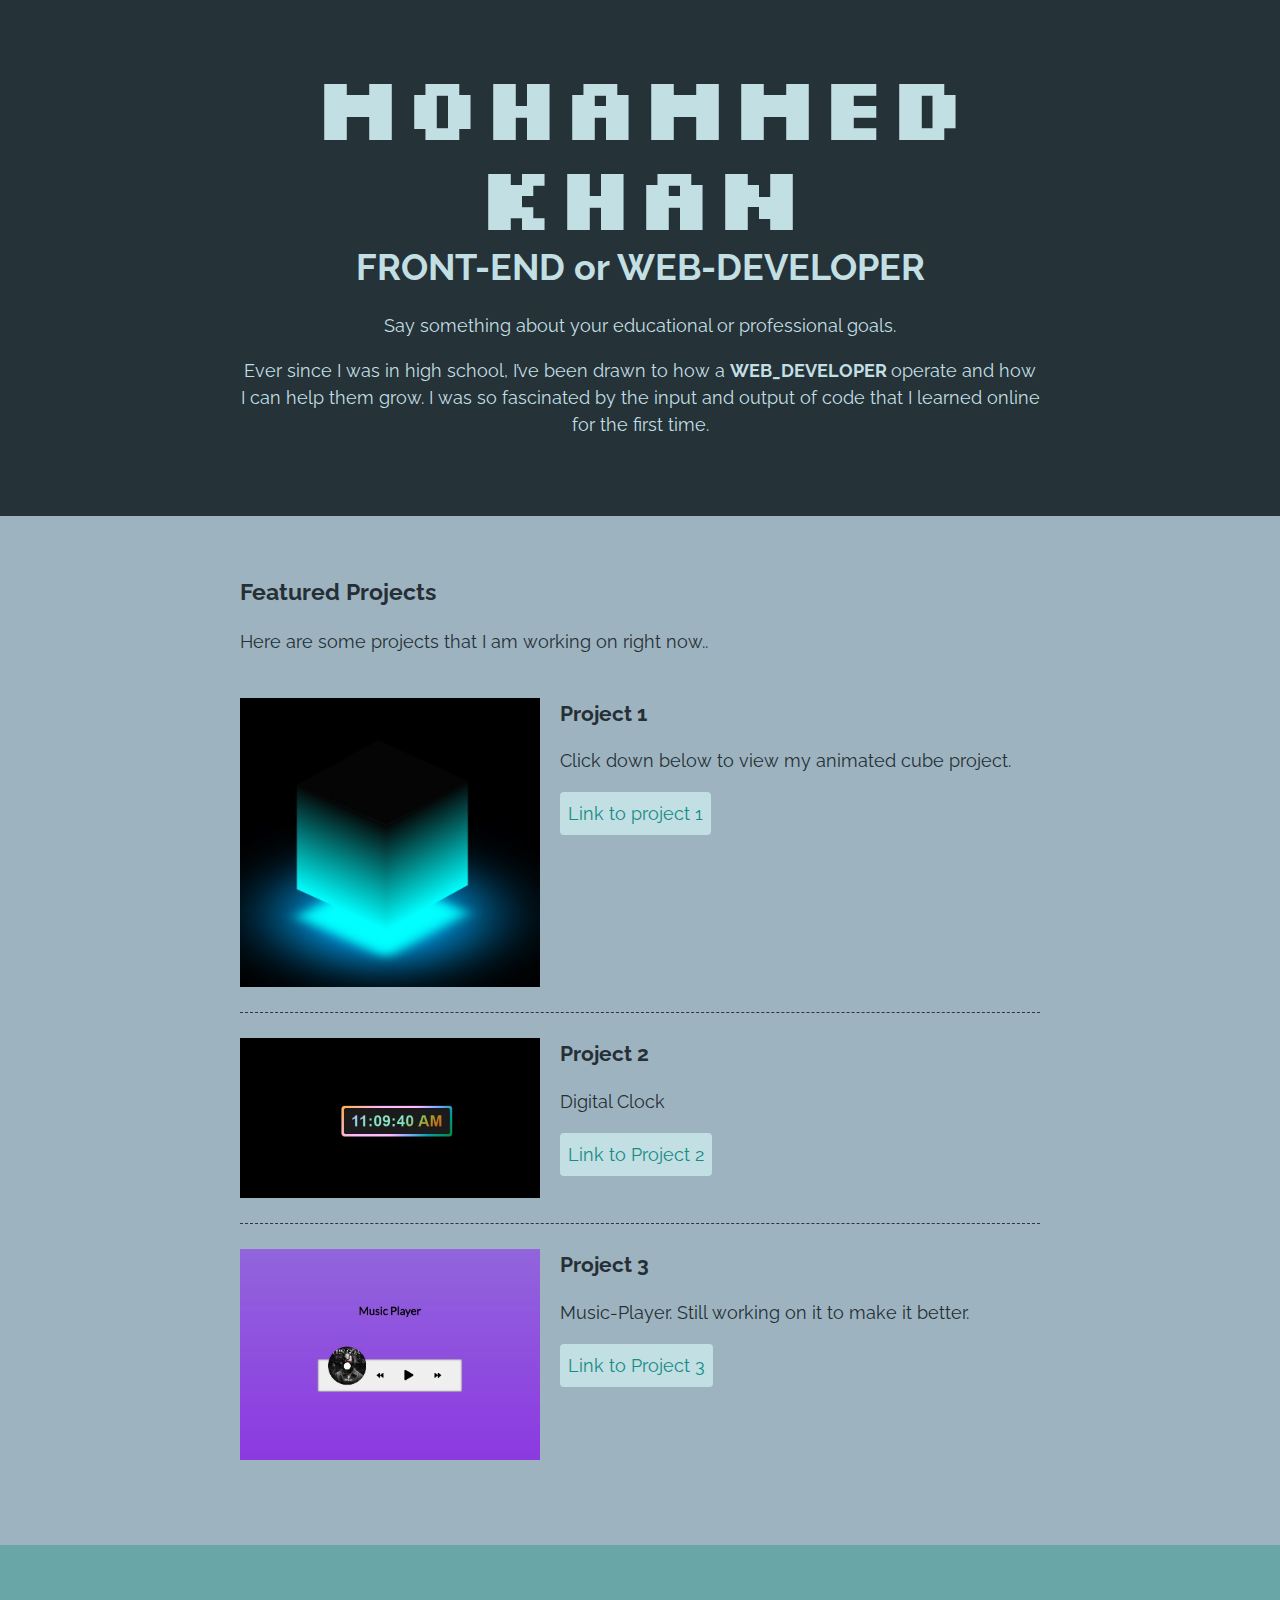
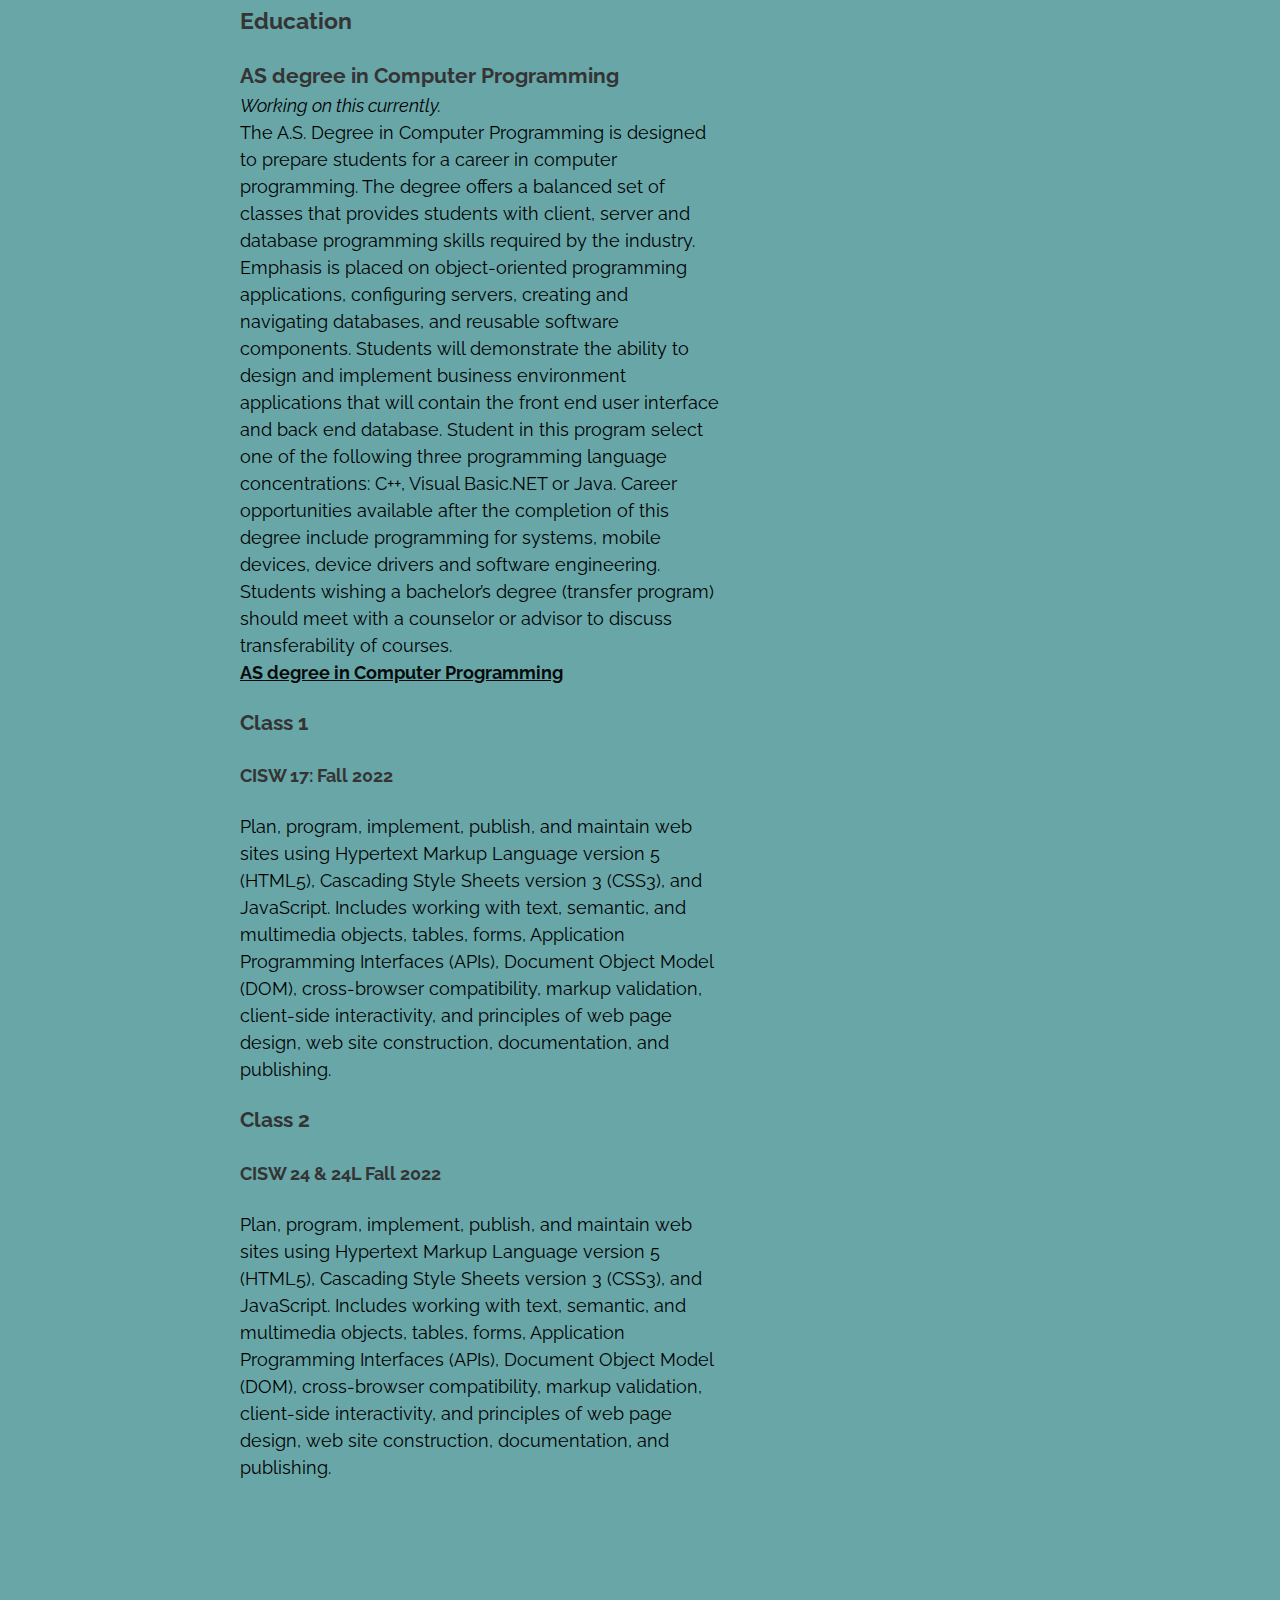
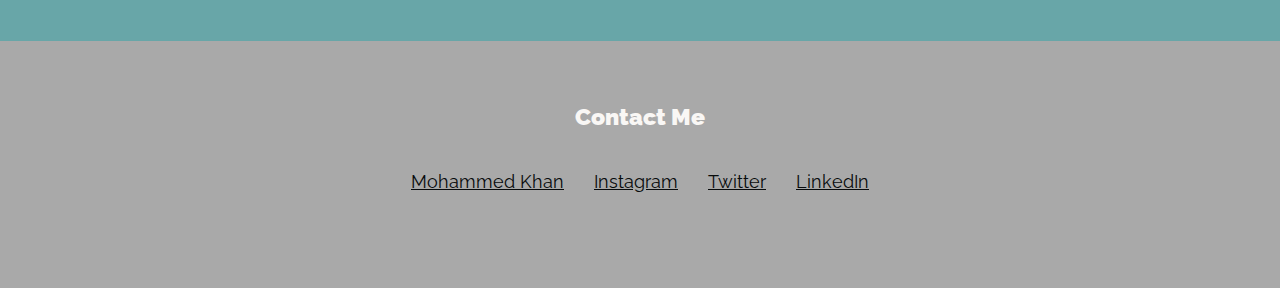
<file: midterm/index.html>
<!DOCTYPE html>
<html lang="en">

    <head>
        <meta charset="UTF-8">
        <meta name="viewport" content="width=device-width, initial-scale=1.0">
        <title>MOHAMMED KHAN PROFILE</title>
        <!-- Add your own choice of Google Web Fonts -->
        <link rel="preconnect" href="https://fonts.googleapis.com">
<link rel="preconnect" href="https://fonts.gstatic.com" crossorigin>
<link href="https://fonts.googleapis.com/css2?family=Raleway:ital,wght@1,200&family=Silkscreen&display=swap" rel="stylesheet">


        <link rel="stylesheet" href="styles.css">
    <!--
    Name: Mohammed Khan
    Assignment Name: Midterm - Student Portfolio
    Date: 10/20/2022
-->
    </head>

    <body>
        <main>
            <!-- ***************  ABOUT / PROFILE  **************** -->
            <header>
                <div class="content-wrap">
                    <h1>MOHAMMED KHAN</h1>
                    <h2>FRONT-END or WEB-DEVELOPER</h2>

                    <p>Say something about your educational or professional goals.</p>
                    <!-- e.g. I love building websites, and learning to code! -->
                    <p>Ever since I was in high school, I’ve been drawn to how a <b> WEB_DEVELOPER </b> operate and how I can help them grow. I was so fascinated by the input and output of code that I learned online for the first time. </p>
                    <!-- e.g. I spent my weekends in the mountains hiking with my friends. -->
                </div>
            </header>

            <!-- ************ PROJECTS / PORTFOLIO  ************** -->
            <!-- This section will contain some projects you are working on in school, or out of school
            You can put your clubs or other affiliations here -->

            <section class="projects">
                <div class="content-wrap divider">
                    <h2>Featured Projects</h2>
                    <p>Here are some projects that I am working on right now.</a>.</p>

                    <!-- Project 1 -->
                    <section class="project-item">
                        <!-- Add an image to feature your project -->
                        <img src="cube glow.jpg" alt="Glow cube">
                        <h3>Project 1</h3>
                        <p> Click down below to view my animated cube project.</p>
                        <a class="btn" href="./code glow/index.html" target="_blank"> Link to  project 1 </a>
                    </section>

                    <!-- Project 2 -->
                    <section class="project-item">
                        <!-- Add an image to feature your project -->
                        <img src="digital clock.jpg" alt="Digital Clock">
                        <h3>Project 2</h3>
                        <p> Digital Clock </p>
                        <a class="btn" href="./digitalclock/index.html" target="_blank">Link to Project 2</a> 
                    </section>

                    <!-- Project 3 -->
                    <section class="project-item">
                        <!-- Add an image to feature your project -->
                        <img src="music player.jpg" alt="Music Player">
                        <h3>Project 3</h3>
                        <p>Music-Player. Still working on it to make it better.</p>
                        <a class="btn" href="./music player/index.html" target="_blank"> Link to Project 3 </a> 
                    </section>
                </div>
            </section>

            <!-- *************  EDUCATION & CERTIFICATIONS *********** -->

            <!-- Here is where you will list your classes and the degree you are pursuing -->
            <section class="education">
                <div class="content-wrap item-details">
                    <h2>Education</h2>

                    <!-- If you are working on the certificate, add this here, or put in your own program information -->
                    <section>
                        <h3>AS degree in Computer Programming</h3>
                        <p>Working on this currently.</p>
                        <p>The A.S. Degree in Computer Programming is designed to prepare students for a career in computer programming. The degree offers a balanced set of classes that provides students with client, server and database programming skills required by the industry. Emphasis is placed on object-oriented programming applications, configuring servers, creating and navigating databases, and reusable software components. Students will demonstrate the ability to design and implement business environment applications that will contain the front end user interface and back end database. Student in this program select one of the following three programming language concentrations: C++, Visual Basic.NET or Java. Career opportunities available after the completion of this degree include programming for systems, mobile devices, device drivers and software engineering. Students wishing a bachelor’s degree (transfer program) should meet with a counselor or advisor to discuss transferability of courses.</p>
                        <!-- https://catalog.mtsac.edu/programs/programsaz/computer-programming/cis-professional-certificate-web-programming/ -->
                        <a class="btn"
                            href="https://catalog.mtsac.edu/programs/programsaz/computer-programming/computer-programming/"
                            target="_blank"> <b>AS degree in Computer Programming </b></a>
                    </section>

                    <!-- List your classes here -->
                    <section>
                        <h3>Class 1</h3>
                        <p> <h4> CISW 17: Fall 2022 </h4> </p>
                        <p>Plan, program, implement, publish, and maintain web sites using Hypertext Markup Language version 5 (HTML5), Cascading Style Sheets version 3 (CSS3), and JavaScript. Includes working with text, semantic, and multimedia objects, tables, forms, Application Programming Interfaces (APIs), Document Object Model (DOM), cross-browser compatibility, markup validation, client-side interactivity, and principles of web page design, web site construction, documentation, and publishing.</p>
                    </section>

                    <section>
                        <h3>Class 2</h3>
                        <p> <h4> CISW 24 & 24L  Fall 2022 </h4></p>
                        <p>Plan, program, implement, publish, and maintain web sites using Hypertext Markup Language version 5 (HTML5), Cascading Style Sheets version 3 (CSS3), and JavaScript. Includes working with text, semantic, and multimedia objects, tables, forms, Application Programming Interfaces (APIs), Document Object Model (DOM), cross-browser compatibility, markup validation, client-side interactivity, and principles of web page design, web site construction, documentation, and publishing.</p>
                    </section>
                </div>
            </section>

            <!-- ************  CONTACT INFO / SOCIAL MEDIA  ************ -->
            <footer>
                <div class="content-wrap">
                    <h2><b>Contact Me</b></h2>

                    <!-- Social media and contact links. Add or remove any networks. -->
                    <ul class="contact-list">
                        <li><a href="mailto:mzskhan626@gmail.com">Mohammed Khan</a></li>
                        <li><a href="https://www.instagram.com/" target="_blank">Instagram</a></li>
                        <li><a href="https://twitter.com/?lang=en" target="_blank">Twitter</a></li>
                        <li><a href="https://www.linkedin.com/" target="_blank">LinkedIn</a></li>
                    </ul>
                </div>
            </footer>
        </main>
    </body>

</html>
</file>
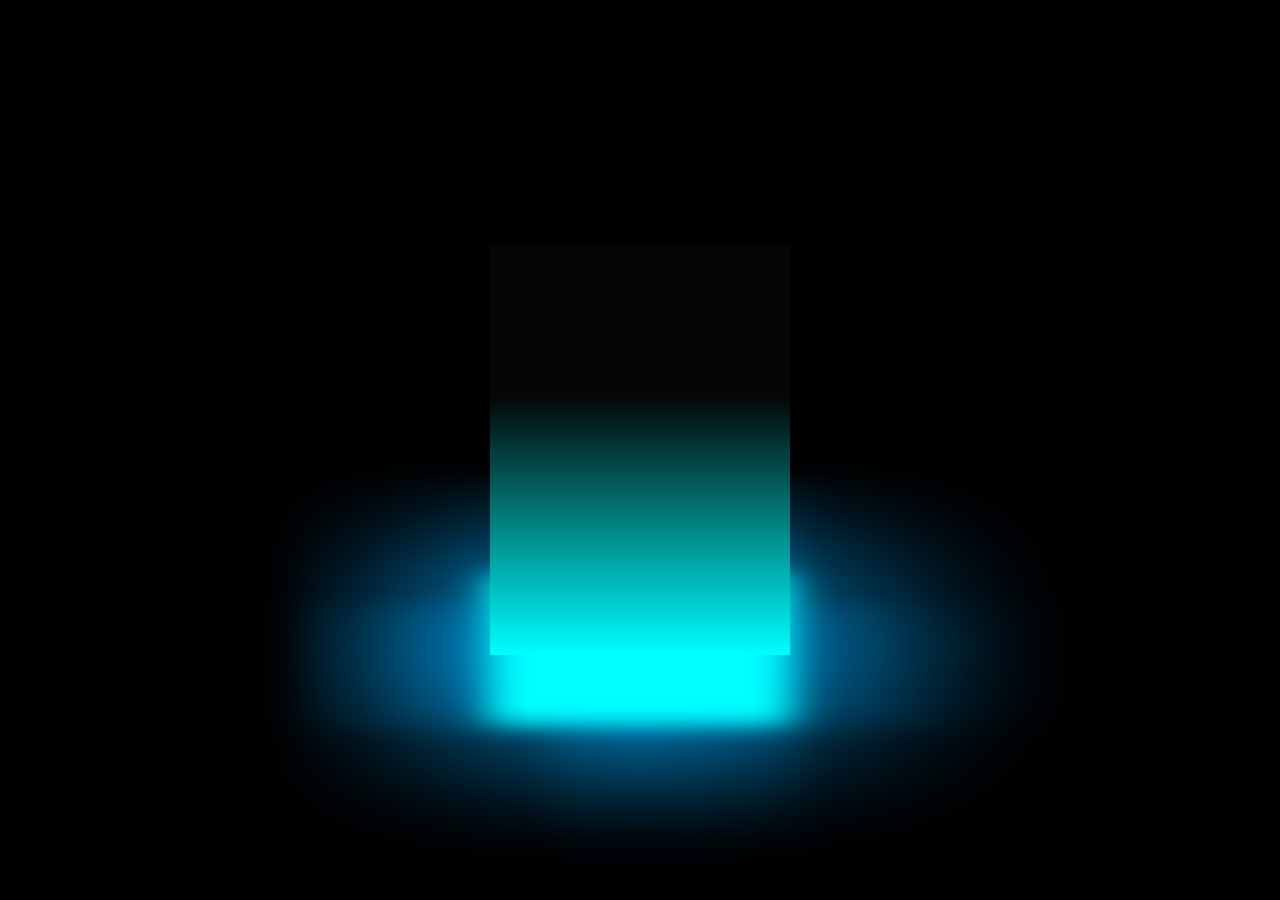
<file: midterm/code glow/index.html>
<!--<!DOCTYPE html>
<html lang="en">
  <head>
    <meta charset="UTF-8">
    <meta name="viewport" content="width=device-width, initial-scale=1.0">
    <meta http-equiv="X-UA-Compatible" content="ie=edge">
    <title> 3D Glowing cube in CSS only</title>
    <link rel="stylesheet" href="style.css">
  </head>
  <body>
    	<div class="cube">
	<div class= "top"></div>
	<span style= "--i:0;"></span>
	<span style= "--i:1;"></span>
	<span style= "--i:2;"></span>
	<span style= "--i:3;"></span>
  </body>
</html>-->
<!DOCTYPE html>
<html lang="en">
  <head>
    <meta charset="UTF-8" />
    <meta http-equiv="X-UA-Compatible" content="IE=edge" />
    <meta
      name="viewport"
      content="width=device-width, initial-scale=1.0"
    />
    <title>3D Glowing cube in CSS only</title>
    <link rel="stylesheet" href="./style.css" />
  </head>
  <body>
    <div class="cube">
      <div class="top"></div>
      <div>
        <!-- prettier-ignore -->
        <span style="--i:0;"></span>
        <!-- prettier-ignore -->
        <span style="--i:1;"></span>
        <!-- prettier-ignore -->
        <span style="--i:2;"></span>
        <!-- prettier-ignore -->
        <span style="--i:3;"></span>
      </div>
    </div>
  </body>
</html>
</file>
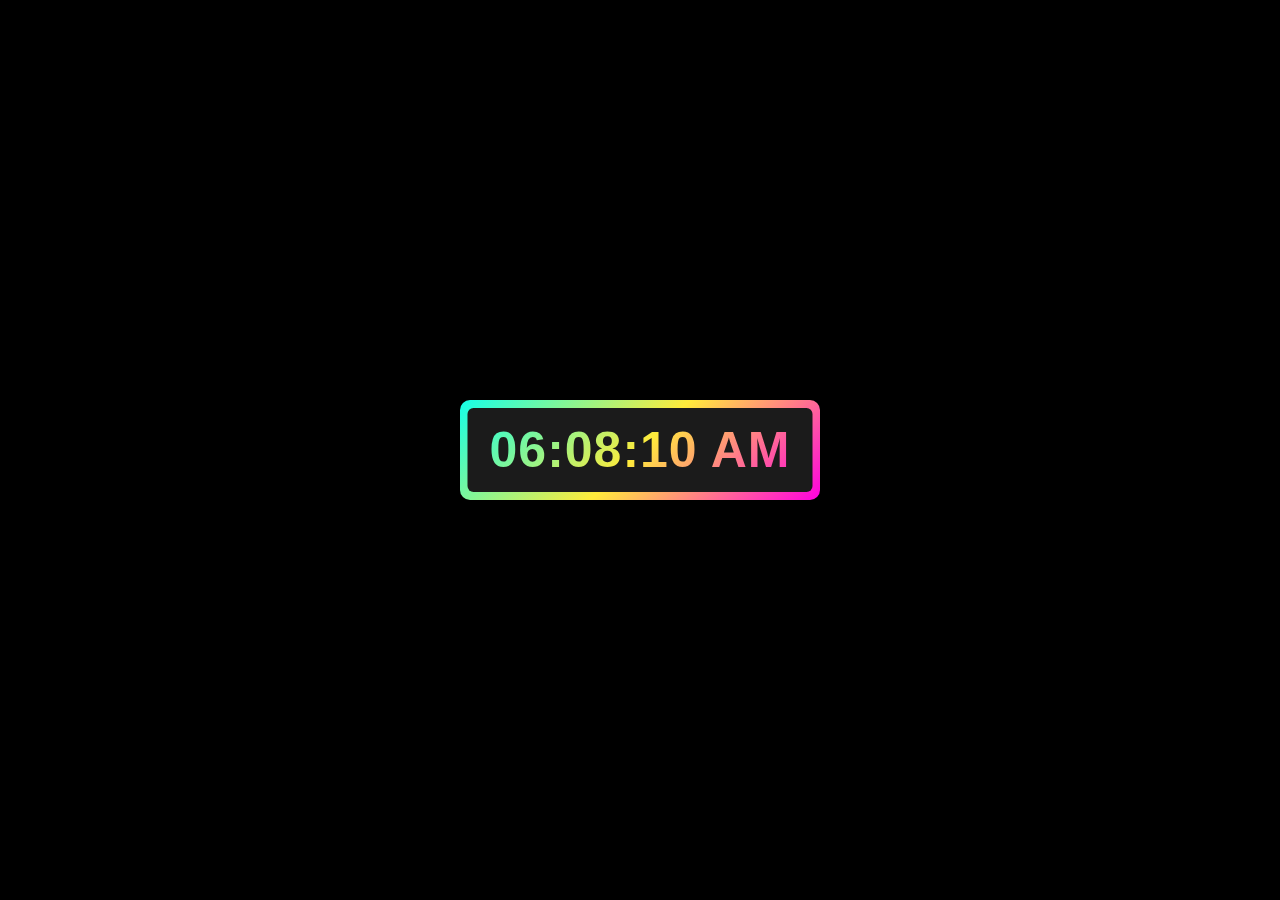
<file: midterm/digitalclock/index.html>
<!DOCTYPE html>
<html lang="en">
<head>
    <meta charset="UTF-8">
    <meta name="viewport" content="width=device-width, initial-scale=1.0">
    <title>Digital clock with Glowing Effect</title>
    <link rel="stylesheet" href="style.css">
</head>
<body>
    <div class="wrapper">
        <div class="display">
            <div id="time"> 12:00:00 PM</div>

        </div>
        <span></span>
        <span></span>
    </div>
    <script>
        setInterval(()=>{
            const time = document.querySelector("#time");
            let date = new Date();
            let hours = date.getHours();
            let minutes = date.getMinutes();
            let second = date.getSeconds();
            let day_night = "AM";
            if(hours > 12){
                day_night = "PM";
                hours = hours - 12;    
            }
            if(hours < 10){
                hours = "0" + hours;
                    
            }
            if(minutes < 10){
                minutes = "0" + minutes;

            }
           /* if(seconds < 10){
                seconds = "0" + seconds;
            }*/ 
        time.textContent = hours + ":" + minutes + ":" + second + " "+ day_night;
        });
    </script>
</body>
</html>
</file>
<file: midterm/styles.css>
/*
COLOR PALETTE
Choose a color palette and paste the hex codes here to use below
https://coolors.co/
#343434 Dark color for fonts on a light background
#F7FFF7 light color for fonts on a dark background
*/


/* Global styles
------------------------------------*/
html {
    box-sizing: border-box;
  }
  *, *:before, *:after {
    box-sizing: inherit;
  }
  
  body {
    color: #343434;
    margin: 0;
    padding: 0;
    font-family: 'Raleway', sans-serif;
    font-size: 18px;
    line-height: 1.5;
  }
  img {
    width: 300px;
  }
  a {
     color: #6A8DA0;
  }
  a:hover {
    text-decoration: none;
  }
  h1 {
    font-size: 5em;
    line-height: 1;
    font-family: 'Silkscreen', cursive;
  }
  h2 {
    font-size: 1.25em;
  }
  header h2 {
    font-size: 2em;
  }
  h1, h2 {
    font-weight: 700;
    margin: 0;
  }
  .content-wrap {
    max-width: 800px;
    width: 85%;
    margin: 0 auto;
    padding: 60px 0;
  }
  h3 {
    margin-bottom: 0;
  }
  .item-details h3 + p {
    font-style: italic;
  }
  .item-details h3 ~ p {
    margin: 0;
  }
  .divider > section {
    border-bottom: 1px dashed #343434;
    padding: 25px 0;
  }
  .divider > section:last-of-type {
    border-bottom: none;
  }
  
  
  /* Profile
  ------------------------------------*/
  header {
    background: #253237;
    color: #C2DFE3;
  }
  
  /* Projects
  ------------------------------------*/
  .projects {
     background: #9DB4C0;
     color: #252f35
  }
  .projects a {
     color: #28d0d6;
  }
  .projects .btn {
    color: #158b86;
    background: #C2DFE3;
    text-decoration: none;
    padding: 8px;
    border-radius: 4px;
    display: inline-block;
    animation: shake 3s infinite;
  }
  @keyframes shake {
    10% { transform: scale(1.05) rotate(5deg);}
    20% { transform: scale(1.05) rotate(-5deg)}
    30% { transform: scale(1.05) rotate(5deg)}
    40% { transform: none; }
  }
  .projects .btn:hover {
     background: #252f35;
     animation: ;
  }
  .project-item {
    overflow: hidden;
    
  }
  .project-item h3 {
    margin-top: 0;
  }
  
  /* Education
  ------------------------------------*/
  .education {
    /* background-color: ; */
    background-position: top right;
    padding-bottom: 100px;
    background-color: #68a6a8;
  }
  .education p {
    width: 60%;
    color:  black;

  }
  .btn {
    color: #080B0C;
  }
  
  /* Contact Info
  ------------------------------------*/
  footer {
     background-color: darkgray;
     color: #F9F7F5 ;
  }
  .contact-list {
    list-style-type: none;
    padding: 0;
  }
  .contact-list a {
    padding: 15px;
    display: inline-block;
    color: #080B0C;
  }


/* Responsive
------------------------------------*/
@media screen and (min-width:750px){
  header, footer {
    text-align: center;
  }
  .project-item img {
    float: left;
    margin-right: 20px;
  }

  .job-item {
    display: grid;
    grid-template-columns: 1fr 2fr;
    column-gap: 20px;
  }
  .contact-list {
    display: flex;
    justify-content: center;
  }
}

@media screen and (max-width:749px){
  h1 {
    font-size: 2em;
    line-height: 0.9;
    margin-bottom: 20px;
  }
  h2 {
    font-size: 1.2em;
    line-height: 1;
  }
  .contact-list a {
    padding: 5px;
  }
  img {
    width: 200px;
  }
}
</file>
<file: midterm/code glow/style.css>
/**{
	margin: 0;
	padding: 0;
	box-sizing: border-box;
}
body{
	display: flex;
	justify-content: center;
	align-items: center;
	mini-height: 100vh;
	backgtround-color: #000;
}

.cube{
	position: relative;
	width: 300px;
	height: 300px;
	transform-style: preserve-3d;
	transform: rotateX(-30deg);
	animation: animate 2s linear infinite;
}
@keyframes animate{
	0%{
		transform: rotateX(-30deg) rotateY(0deg);
}
	100%{
		transform: rotateX(-30deg) rotateY(180deg);
}
.cube > div{
	position: absolute;l
	inset: 0;
	width: 100%;
	height: 100%;
	transform-style: preserve-3d;
}
.cube>div.span{
	position: absolute;
	inset: 0;
	width: 100%;
	height: 100%;
	background: linear-gradient(#050505, cyan);
	transform: rotateY(calc(90deg * var(--i)))translateZ(150px);
}
.top{
	position: absolute;
	inset: 0;
	width: 300px;
	height: 300px;
	background-color: #050505;
	transform: rotateX(90deg) translateZ(150px);

}
.top::before{
	content: '';
	position: absolute;
	inset 0;
	width 300px;
	height: 300px;
	background-color:cyan;
	transform: translateZ(-380px);
	filter: blur(20px);
	box-shadow: 0 0 12px #00aaff,0 0 300px #00aaff,
	0 0 300px #00aaff, 0 0 300px #00aaff, 0 0 300px #00aaff;
	
}*/
* {
  margin: 0;
  padding: 0;
  box-sizing: border-box;
}

body {
  display: flex;
  justify-content: center;
  align-items: center;
  min-height: 100vh;
  background-color: #000;
}

.cube {
  position: relative;
  width: 300px;
  height: 300px;
  transform-style: preserve-3d;
  transform: rotateX(-30deg);
  animation: animate 2s linear infinite;
}

@keyframes animate {
  0% {
    transform: rotateX(-30deg) rotateY(0deg);
  }
  100% {
    transform: rotateX(-30deg) rotateY(180deg);
  }
}

.cube > div {
  position: absolute;
  inset: 0;
  width: 100%;
  height: 100%;
  transform-style: preserve-3d;
}

.cube > div > span {
  position: absolute;
  inset: 0;
  width: 100%;
  height: 100%;
  background: linear-gradient(#050505, cyan);
  transform: rotateY(calc(90deg * var(--i))) translateZ(150px);
}

.top {
  position: absolute;
  inset: 0;
  width: 300px;
  height: 300px;
  background-color: #050505;
  transform: rotateX(90deg) translateZ(150px);
}

.top::before {
  content: "";
  position: absolute;
  inset: 0;
  width: 300px;
  height: 300px;
  background-color: cyan;
  transform: translateZ(-380px);
  filter: blur(20px);
  box-shadow: 0 0 12px #00aaff, 0 0 300px #00aaff, 0 0 300px #00aaff,
    0 0 300px #00aaff;
}
</file>
<file: midterm/digitalclock/style.css>
*{
    margin: 0;
    padding: 0;
    font-family:'poppins',sans-serif;
}
html,body{
    display: grid;
    height: 100%;
    place-items: center;
    background: #000;
}
.wrapper{
    height: 100px;
    width: 360px;
    cursor: default;
    background: linear-gradient(135deg, #14ffe9, #ffeb3b, #ff00e0);
    border-radius: 10px;
    animation: animate 1.5s linear infinite;
}
.wrapper .display
.wrapper span{
    position: absolute;
    top: 50%;
    left: 50%;
    transform: translate(-50%, -50%);
}
.wrapper .display{
    position: absolute;
    top: 50%;
    left: 50%;
    transform: translate(-50%, -50%);
    z-index: 999;
    background: #1b1b1b;
    height: 84px;
    width: 345px;
    border-radius: 6px;
    text-align: center;
}
.wrapper .display #time{
    line-height: 85px;
    color: #fff;
    font-size: 50px;
    font-weight: 600;
    letter-spacing: 1px;
    background: linear-gradient(135deg, #14ffe9, #ffeb3b, #ff00e0);
    -webkit-background-clip: text;
    -webkit-text-fill-color: transparent;
    animation: animate 1.5s linear infinite;
}
@keyframes animate {
    100%{
        filter: hue-rotate(360deg);
    }
}
.wrapper span{
    height: 00%;
    width: 100%;
    background: inherit;
    border-radius: 10px;
}
.wrapper span:first-child{
    filter: blur(10px);

}
.wrapper span:last-child{
    filter: blur(20px);
    
}
</file>
